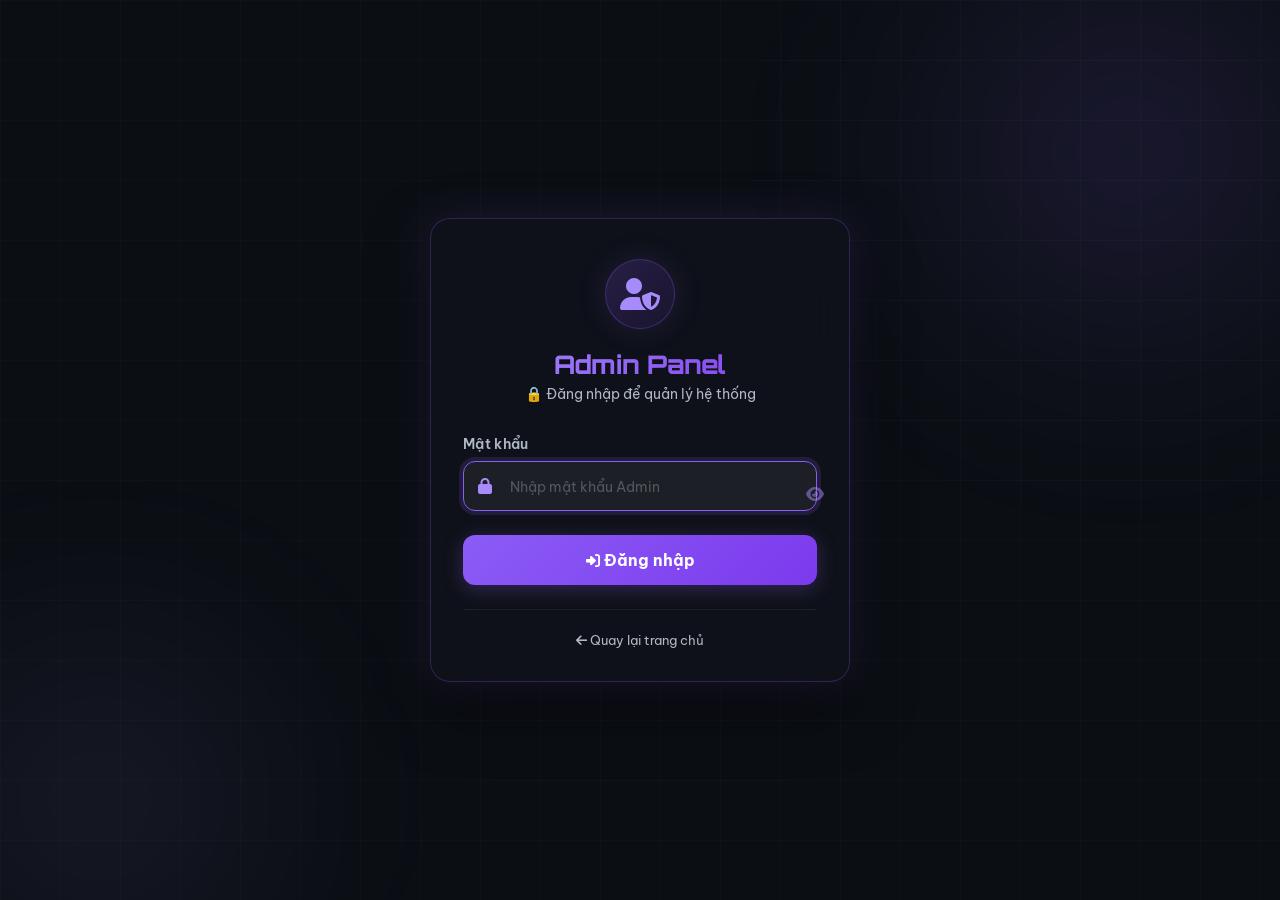
<file: admin_login.html>
<!DOCTYPE html>
<html lang="vi">
<head>
    <meta charset="UTF-8">
    <meta name="viewport" content="width=device-width, initial-scale=1.0">
    <title>Admin Panel | CHECKMAILXTFF</title>
    <link href="https://fonts.googleapis.com/css2?family=Be+Vietnam+Pro:wght@400;500;600;700;800;900&family=Orbitron:wght@600;700;800&display=swap" rel="stylesheet">
    <link rel="stylesheet" href="https://cdnjs.cloudflare.com/ajax/libs/font-awesome/6.4.0/css/all.min.css">
    <style>
        * {
            margin: 0;
            padding: 0;
            box-sizing: border-box;
        }

        :root {
            --primary: #8b5cf6;
            --primary-dark: #7c3aed;
            --primary-light: #a78bfa;
            --bg-primary: #0b0f14;
            --bg-card: rgba(16, 18, 27, 0.85);
            --text-primary: #ffffff;
            --text-secondary: #b0b8c4;
            --border-color: rgba(139, 92, 246, 0.25);
            --shadow-glow: 0 0 40px rgba(139, 92, 246, 0.15);
            --glass-blur: 20px;
            --radius: 20px;
        }

        body {
            font-family: 'Be Vietnam Pro', 'Inter', sans-serif;
            background: var(--bg-primary);
            color: var(--text-primary);
            display: flex;
            justify-content: center;
            align-items: center;
            min-height: 100vh;
            margin: 0;
            padding: 20px;
            overflow: hidden;
            position: relative;
        }

        body::before,
        body::after {
            content: '';
            position: fixed;
            border-radius: 50%;
            filter: blur(100px);
            pointer-events: none;
            z-index: -1;
        }

        body::before {
            width: 500px;
            height: 500px;
            background: radial-gradient(circle, rgba(139, 92, 246, 0.20) 0%, transparent 70%);
            top: -100px;
            right: -100px;
            animation: floatBlob 20s ease-in-out infinite;
        }

        body::after {
            width: 400px;
            height: 400px;
            background: radial-gradient(circle, rgba(167, 139, 250, 0.15) 0%, transparent 70%);
            bottom: -100px;
            left: -100px;
            animation: floatBlob 25s ease-in-out infinite reverse;
        }

        @keyframes floatBlob {
            0%, 100% { transform: translate(0, 0) scale(1); }
            33% { transform: translate(30px, -20px) scale(1.1); }
            66% { transform: translate(-20px, 30px) scale(0.9); }
        }

        .grid-overlay {
            position: fixed;
            inset: 0;
            background-image: 
                linear-gradient(rgba(255, 255, 255, 0.02) 1px, transparent 1px),
                linear-gradient(90deg, rgba(255, 255, 255, 0.02) 1px, transparent 1px);
            background-size: 60px 60px;
            z-index: -1;
            pointer-events: none;
        }

        .login-card {
            background: var(--bg-card);
            backdrop-filter: blur(var(--glass-blur));
            -webkit-backdrop-filter: blur(var(--glass-blur));
            padding: 2.5rem 2rem 2rem;
            border-radius: var(--radius);
            border: 1px solid var(--border-color);
            width: 100%;
            max-width: 420px;
            box-shadow: var(--shadow-glow), 0 25px 60px rgba(0, 0, 0, 0.6);
            position: relative;
            overflow: hidden;
            animation: slideUp 0.6s cubic-bezier(0.16, 1, 0.3, 1) both;
        }

        @keyframes slideUp {
            from {
                opacity: 0;
                transform: translateY(30px) scale(0.95);
            }
            to {
                opacity: 1;
                transform: translateY(0) scale(1);
            }
        }

        .login-card::before {
            content: '';
            position: absolute;
            inset: -2px;
            border-radius: var(--radius);
            padding: 2px;
            background: linear-gradient(135deg, rgba(139, 92, 246, 0.5), transparent 50%, rgba(167, 139, 250, 0.3));
            -webkit-mask: linear-gradient(#fff 0 0) content-box, linear-gradient(#fff 0 0);
            mask: linear-gradient(#fff 0 0) content-box, linear-gradient(#fff 0 0);
            -webkit-mask-composite: xor;
            mask-composite: exclude;
            pointer-events: none;
            opacity: 0.6;
        }

        .login-header {
            text-align: center;
            margin-bottom: 2rem;
        }

        .login-header .icon-wrapper {
            display: inline-flex;
            align-items: center;
            justify-content: center;
            width: 70px;
            height: 70px;
            background: linear-gradient(135deg, rgba(139, 92, 246, 0.20), rgba(124, 58, 237, 0.10));
            border-radius: 50%;
            margin-bottom: 1.2rem;
            border: 1px solid rgba(139, 92, 246, 0.3);
            box-shadow: 0 0 30px rgba(139, 92, 246, 0.15);
            transition: transform 0.3s ease;
        }

        .login-header .icon-wrapper i {
            font-size: 2rem;
            color: var(--primary-light);
        }

        .login-header h2 {
            font-family: 'Orbitron', 'Be Vietnam Pro', sans-serif;
            font-size: 1.6rem;
            font-weight: 800;
            background: linear-gradient(135deg, var(--primary-light), var(--primary-dark));
            -webkit-background-clip: text;
            -webkit-text-fill-color: transparent;
            background-clip: text;
            letter-spacing: -0.5px;
        }

        .login-header p {
            color: var(--text-secondary);
            font-size: 0.9rem;
            margin-top: 0.3rem;
            font-weight: 400;
        }

        .form-group {
            margin-bottom: 1.5rem;
        }

        .form-group label {
            display: block;
            font-size: 0.85rem;
            font-weight: 600;
            margin-bottom: 0.5rem;
            color: var(--text-secondary);
            letter-spacing: 0.3px;
        }

        .form-group .input-wrapper {
            position: relative;
            display: flex;
            align-items: center;
            background: rgba(255, 255, 255, 0.04);
            border: 1.5px solid rgba(255, 255, 255, 0.08);
            border-radius: 12px;
            transition: all 0.3s ease;
        }

        .form-group .input-wrapper:focus-within {
            border-color: var(--primary);
            box-shadow: 0 0 0 4px rgba(139, 92, 246, 0.15);
            background: rgba(255, 255, 255, 0.06);
        }

        .form-group .input-wrapper i {
            position: absolute;
            left: 14px;
            color: var(--text-secondary);
            font-size: 1rem;
            opacity: 0.6;
            transition: opacity 0.3s ease;
        }

        .form-group .input-wrapper:focus-within i {
            opacity: 1;
            color: var(--primary-light);
        }

        .form-group input {
            width: 100%;
            padding: 14px 14px 14px 46px;
            background: transparent;
            border: none;
            border-radius: 12px;
            color: var(--text-primary);
            font-size: 1rem;
            font-family: 'Be Vietnam Pro', sans-serif;
            outline: none;
            transition: all 0.3s ease;
        }

        .form-group input::placeholder {
            color: rgba(255, 255, 255, 0.25);
            font-weight: 400;
            font-size: 0.9rem;
        }

        .form-group input:-webkit-autofill {
            -webkit-box-shadow: 0 0 0 1000px rgba(16, 18, 27, 0.9) inset !important;
            -webkit-text-fill-color: var(--text-primary) !important;
        }

        .toggle-password {
            position: absolute;
            right: 14px;
            background: none;
            border: none;
            color: var(--text-secondary);
            cursor: pointer;
            padding: 5px;
            opacity: 0.5;
            transition: opacity 0.3s ease;
            font-size: 0.9rem;
        }

        .toggle-password:hover {
            opacity: 1;
        }

        .submit-btn {
            width: 100%;
            padding: 15px;
            background: linear-gradient(135deg, var(--primary), var(--primary-dark));
            border: none;
            border-radius: 12px;
            color: white;
            font-family: 'Be Vietnam Pro', sans-serif;
            font-size: 1rem;
            font-weight: 700;
            cursor: pointer;
            transition: all 0.3s ease;
            display: flex;
            align-items: center;
            justify-content: center;
            gap: 10px;
            box-shadow: 0 4px 20px rgba(139, 92, 246, 0.3);
            position: relative;
            overflow: hidden;
        }

        .submit-btn::before {
            content: '';
            position: absolute;
            top: 0;
            left: -100%;
            width: 100%;
            height: 100%;
            background: linear-gradient(90deg, transparent, rgba(255, 255, 255, 0.15), transparent);
            transition: left 0.6s ease;
        }

        .submit-btn:hover::before {
            left: 100%;
        }

        .submit-btn:hover {
            transform: translateY(-2px);
            box-shadow: 0 8px 30px rgba(139, 92, 246, 0.4);
        }

        .submit-btn:active {
            transform: translateY(0);
        }

        .submit-btn i {
            font-size: 0.9rem;
        }

        .submit-btn:disabled {
            opacity: 0.6;
            cursor: not-allowed;
            transform: none;
        }

        .error {
            background: rgba(239, 68, 68, 0.12);
            border: 1px solid rgba(239, 68, 68, 0.25);
            border-radius: 10px;
            padding: 0.8rem 1rem;
            color: #fca5a5;
            text-align: center;
            margin-bottom: 1.2rem;
            font-size: 0.9rem;
            display: none;
            align-items: center;
            gap: 8px;
            justify-content: center;
        }

        .error.show {
            display: flex;
            animation: shake 0.4s ease;
        }

        @keyframes shake {
            0%, 100% { transform: translateX(0); }
            25% { transform: translateX(-8px); }
            75% { transform: translateX(8px); }
        }

        .error i {
            color: #ef4444;
        }

        .login-footer {
            text-align: center;
            margin-top: 1.5rem;
            padding-top: 1.2rem;
            border-top: 1px solid rgba(255, 255, 255, 0.06);
        }

        .login-footer a {
            color: var(--text-secondary);
            text-decoration: none;
            font-size: 0.8rem;
            transition: color 0.3s ease;
        }

        .login-footer a:hover {
            color: var(--primary-light);
        }

        .spinner {
            display: none;
            width: 20px;
            height: 20px;
            border: 2px solid rgba(255, 255, 255, 0.3);
            border-top-color: #fff;
            border-radius: 50%;
            animation: spin 0.7s linear infinite;
        }

        @keyframes spin {
            to { transform: rotate(360deg); }
        }

        .submit-btn.loading .spinner {
            display: block;
        }
        .submit-btn.loading .btn-text {
            display: none;
        }

        @media (max-width: 480px) {
            .login-card {
                padding: 1.8rem 1.2rem 1.5rem;
                border-radius: 16px;
            }

            .login-header h2 {
                font-size: 1.3rem;
            }

            .login-header .icon-wrapper {
                width: 60px;
                height: 60px;
            }

            .login-header .icon-wrapper i {
                font-size: 1.5rem;
            }

            .form-group input {
                padding: 12px 12px 12px 40px;
                font-size: 0.95rem;
            }

            .submit-btn {
                padding: 13px;
                font-size: 0.95rem;
            }
        }
    </style>
</head>
<body>
    <div class="grid-overlay"></div>
    
    <div class="login-card">
        <div class="login-header">
            <div class="icon-wrapper">
                <i class="fas fa-user-shield"></i>
            </div>
            <h2>Admin Panel</h2>
            <p>🔒 Đăng nhập để quản lý hệ thống</p>
        </div>

        <!-- Khung lỗi - Ẩn mặc định, chỉ hiện khi có lỗi từ backend -->
        <div class="error" id="errorContainer">
            <i class="fas fa-exclamation-circle"></i>
            <span id="errorMessage"></span>
        </div>

        <form method="POST" id="adminLoginForm">
            <div class="form-group">
                <label>Mật khẩu</label>
                <div class="input-wrapper">
                    <i class="fas fa-lock"></i>
                    <input type="password" name="password" id="passwordInput" placeholder="Nhập mật khẩu Admin" required autofocus>
                    <button type="button" class="toggle-password" id="togglePassword" aria-label="Hiện mật khẩu">
                        <i class="fas fa-eye"></i>
                    </button>
                </div>
            </div>

            <button type="submit" class="submit-btn" id="submitBtn">
                <span class="btn-text"><i class="fas fa-sign-in-alt"></i> Đăng nhập</span>
                <div class="spinner"></div>
            </button>
        </form>

        <div class="login-footer">
            <a href="/"><i class="fas fa-arrow-left"></i> Quay lại trang chủ</a>
        </div>
    </div>

    <script>
        (function() {
            // --- Password Toggle ---
            const toggleBtn = document.getElementById('togglePassword');
            const passwordInput = document.getElementById('passwordInput');

            if (toggleBtn && passwordInput) {
                toggleBtn.addEventListener('click', function() {
                    const isPassword = passwordInput.type === 'password';
                    passwordInput.type = isPassword ? 'text' : 'password';
                    this.querySelector('i').className = isPassword ? 'fas fa-eye-slash' : 'fas fa-eye';
                });
            }

            // --- Form Submit ---
            const form = document.getElementById('adminLoginForm');
            const submitBtn = document.getElementById('submitBtn');

            if (form && submitBtn) {
                form.addEventListener('submit', function(e) {
                    const pwd = passwordInput ? passwordInput.value.trim() : '';
                    if (pwd.length > 0) {
                        submitBtn.classList.add('loading');
                        submitBtn.disabled = true;
                    }
                });
            }

            // --- Hiển thị lỗi từ backend ---
            const errorContainer = document.getElementById('errorContainer');
            const errorMessage = document.getElementById('errorMessage');

            // Lấy tham số lỗi từ URL (nếu có)
            const urlParams = new URLSearchParams(window.location.search);
            const error = urlParams.get('error');

            if (errorContainer && errorMessage && error) {
                errorContainer.classList.add('show');
                errorMessage.textContent = decodeURIComponent(error);
            }
        })();
    </script>
</body>
</html>
</file>
